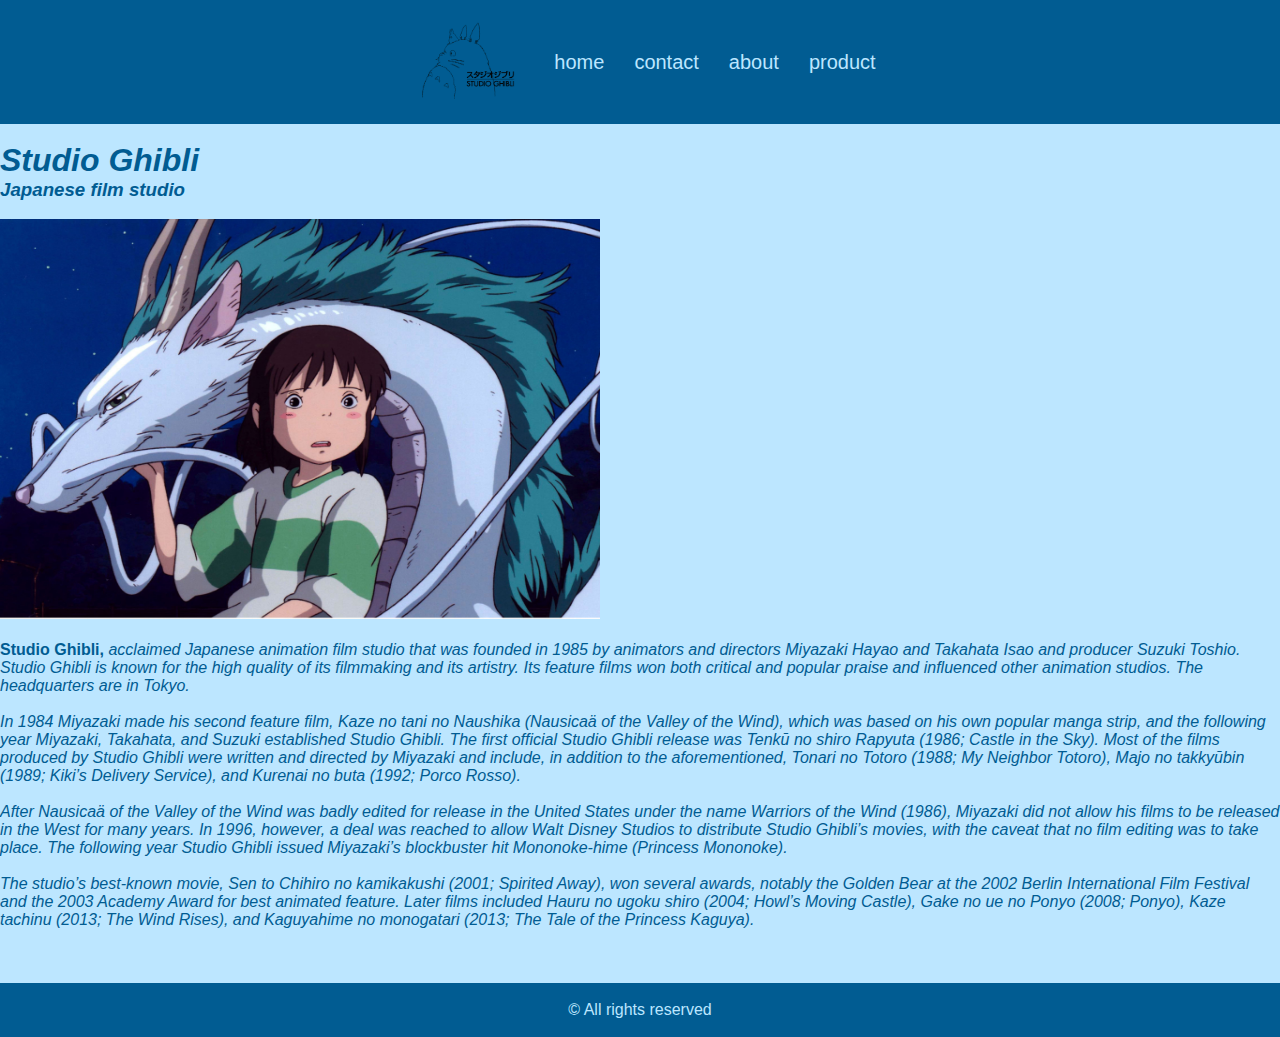
<file: index.html>
<!DOCTYPE html>
<html>
    <head>
        <meta name="viewport" content="width=device-width, initial-scale=1.0">
        <title>Studio Ghibli</title>
        <link rel="stylesheet" href="assets/css/style.css">
    </head>
    <body>
 <div class="hero">
    
    <nav>
        <a href="index.html">
        <img src="assets/img/Studio_Ghibli_logo.svg.png"  class="logo">
        </a>
        <ul>
            <li><a href="index.html">home</a> </li>
            <li><a href="contact.html">contact</a> </li>
            <li><a href="about.html">about</a> </li>
            <li><a href="product.html">product</a> </li>

        </ul>
        <div>

        </div>
    </nav>

 </div>
 <br>
 <h1><em>Studio Ghibli</em></h1>   
 <h3><em>Japanese film studio</em></h3>
 <br>
 <img src="assets/img/sd-aspect-1476866155-studioghibli-rexfeatures-5885275ah.jpg" height="400" width="600">
 <br><br>
 <p><b>Studio Ghibli,</b><em> acclaimed Japanese animation film studio that was founded in 1985 by animators and directors Miyazaki Hayao and Takahata Isao and producer Suzuki Toshio. Studio Ghibli is known for the high quality of its filmmaking and its artistry. Its feature films won both critical and popular praise and influenced other animation studios. The headquarters are in Tokyo. <br>
<br>In 1984 Miyazaki made his second feature film, Kaze no tani no Naushika (Nausicaä of the Valley of the Wind), which was based on his own popular manga strip, and the following year Miyazaki, Takahata, and Suzuki established Studio Ghibli. The first official Studio Ghibli release was Tenkū no shiro Rapyuta (1986; Castle in the Sky). Most of the films produced by Studio Ghibli were written and directed by Miyazaki and include, in addition to the aforementioned, Tonari no Totoro (1988; My Neighbor Totoro), Majo no takkyūbin (1989; Kiki’s Delivery Service), and Kurenai no buta (1992; Porco Rosso).
<br><br>After Nausicaä of the Valley of the Wind was badly edited for release in the United States under the name Warriors of the Wind (1986), Miyazaki did not allow his films to be released in the West for many years. In 1996, however, a deal was reached to allow Walt Disney Studios to distribute Studio Ghibli’s movies, with the caveat that no film editing was to take place. The following year Studio Ghibli issued Miyazaki’s blockbuster hit Mononoke-hime (Princess Mononoke).
<br><br>The studio’s best-known movie, Sen to Chihiro no kamikakushi (2001; Spirited Away), won several awards, notably the Golden Bear at the 2002 Berlin International Film Festival and the 2003 Academy Award for best animated feature. Later films included Hauru no ugoku shiro (2004; Howl’s Moving Castle), Gake no ue no Ponyo (2008; Ponyo), Kaze tachinu (2013; The Wind Rises), and Kaguyahime no monogatari (2013; The Tale of the Princess Kaguya).</em>
</p>
    </body>
    <br><br><br>
    <footer>
        <center>
            <br><p>&copy; All rights reserved</p><br>
        </center>
    </footer>
</html>
</file>
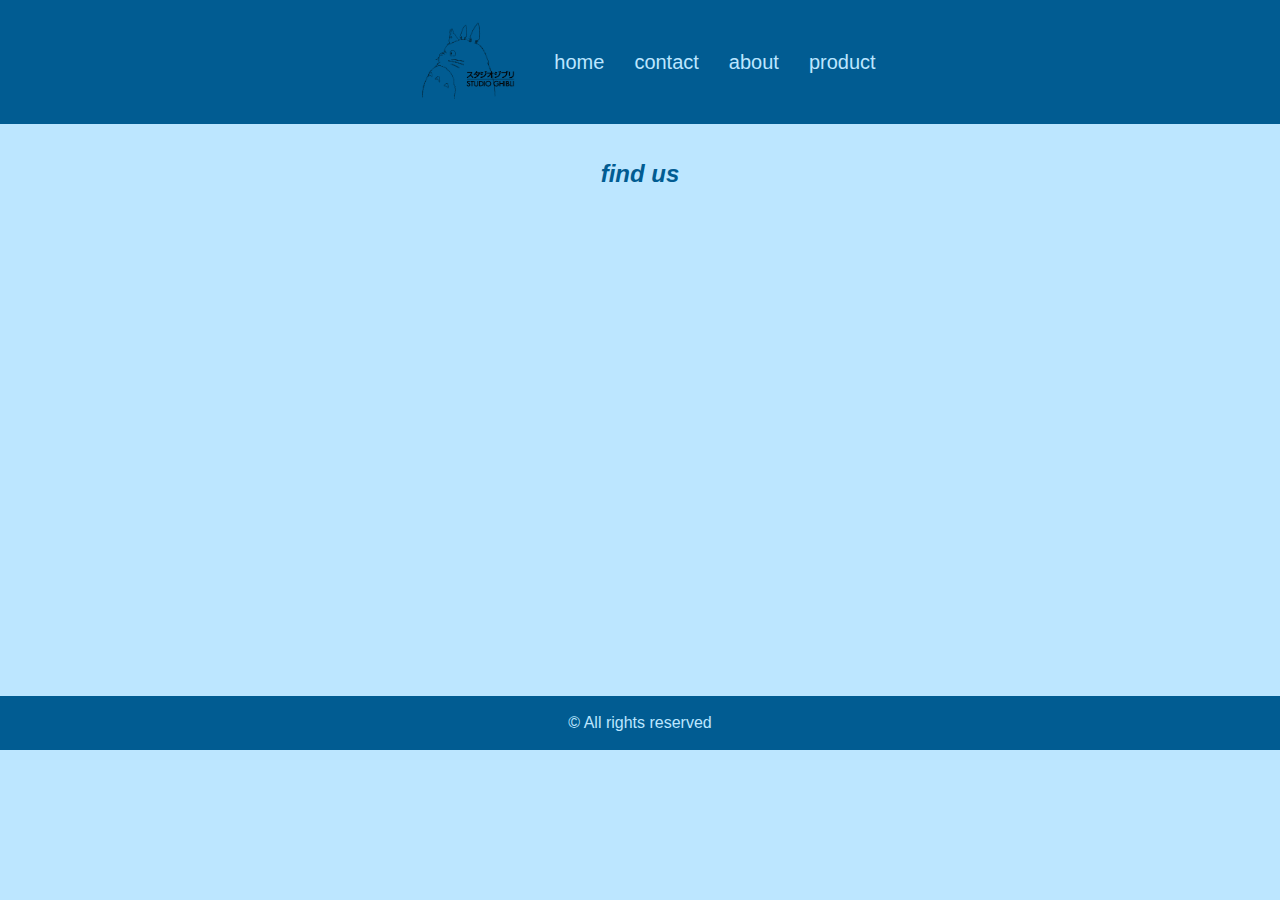
<file: about.html>
<!DOCTYPE html>
<html>
    <head>
        <meta name="viewport" content="width=device-width, initial-scale=1.0">
        <title>Studio Ghibli</title>
        <link rel="stylesheet" href="assets/css/style.css">
    </head>
    <body>
 <div class="hero">
    
    <nav>
        <a href="about.html">
            <img src="assets/img/Studio_Ghibli_logo.svg.png"  class="logo">
            </a>
            <ul>
                <li><a href="index.html">home</a> </li>
                <li><a href="contact.html">contact</a> </li>
                <li><a href="about.html">about</a> </li>
                <li><a href="product.html">product</a> </li>
            </ul>
        <div>

        </div>
    </nav>

 </div>
 
 <br><br>
 <center><h2><em>find us</em></h2></center>
 <center><iframe src="https://www.google.com/maps/embed?pb=!1m18!1m12!1m3!1d206058.29558079905!2d43.837665356297!3d36.199128758406346!2m3!1f0!2f0!3f0!3m2!1i1024!2i768!4f13.1!3m3!1m2!1s0x400722fe13443461%3A0x3e01d63391de79d1!2sErbil%2C%20Erbil%20Governorate!5e0!3m2!1sen!2siq!4v1727368728766!5m2!1sen!2siq" width="600" height="450" style="border:0;" allowfullscreen="" loading="lazy" referrerpolicy="no-referrer-when-downgrade"></iframe>
 </center> </body>
    <br><br><br>
    <footer>
        <center>
            <br><p>&copy; All rights reserved</p><br>
        </center>
    </footer>
</html>
</file>
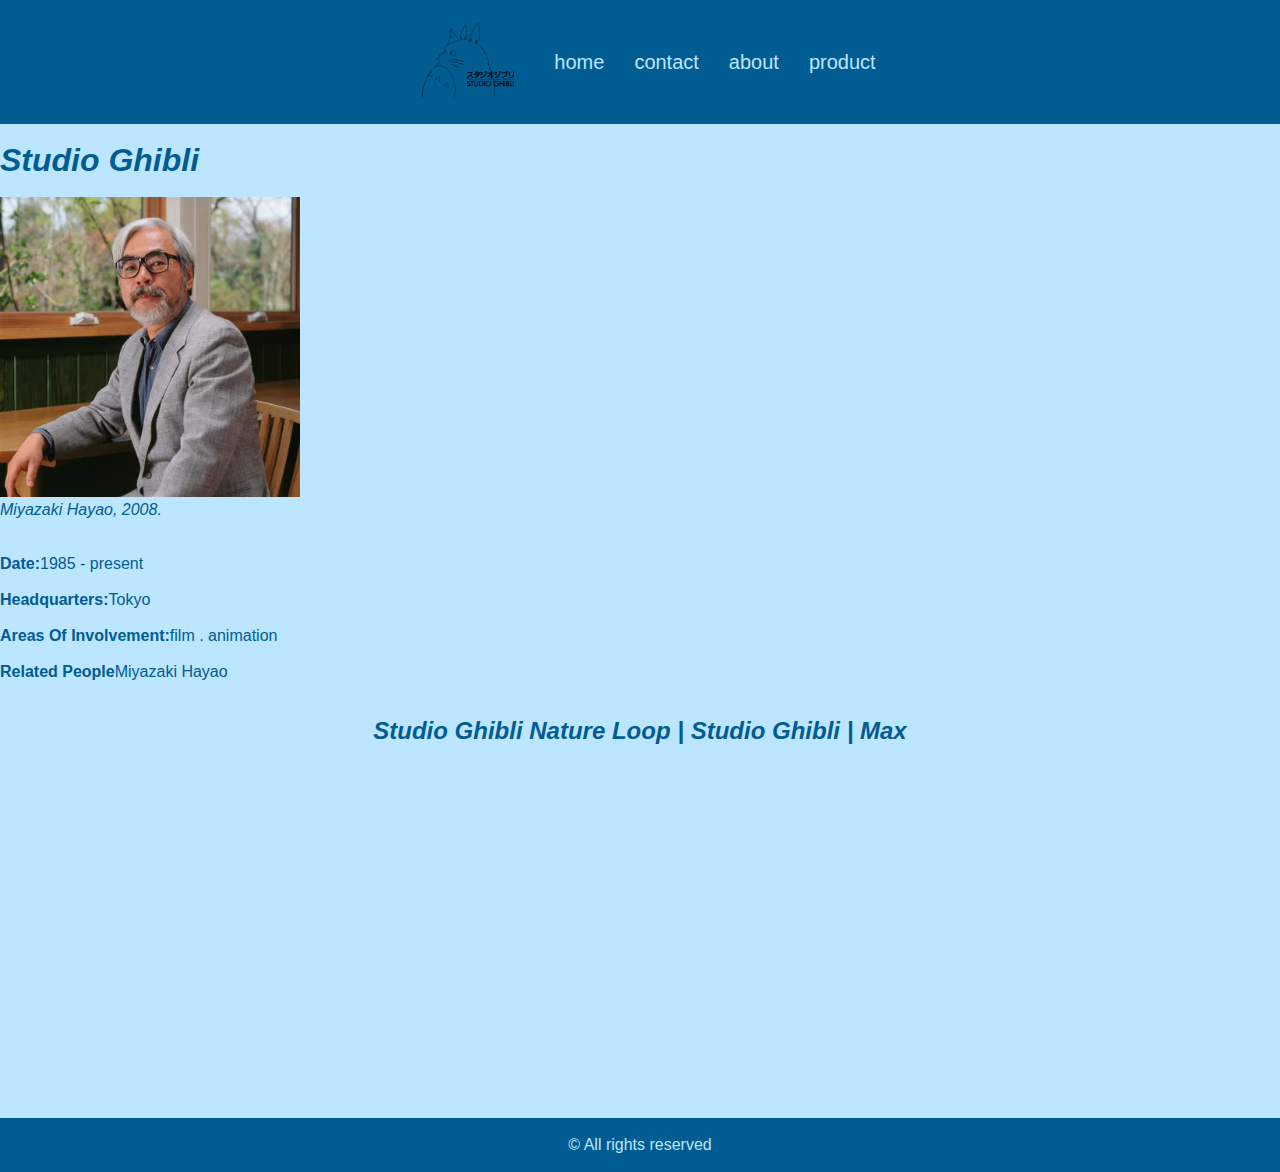
<file: contact.html>
<!DOCTYPE html>
<html>
    <head>
        <meta name="viewport" content="width=device-width, initial-scale=1.0">
        <title>Studio Ghibli</title>
        <link rel="stylesheet" href="assets/css/style.css">
    </head>
    <body>
 <div class="hero">
    
    <nav>
        <a href="contact.html">
            <img src="assets/img/Studio_Ghibli_logo.svg.png"  class="logo">
            </a>
            <ul>
                <li><a href="index.html">home</a> </li>
                <li><a href="contact.html">contact</a> </li>
                <li><a href="about.html">about</a> </li>
                <li><a href="product.html">product</a> </li>

        </div>
    </nav>

 </div>
 <br>
 <h1><em>Studio Ghibli</em></h1>
 <br>
 <img src="assets/img/Miyazaki-Hayao-2008.webp" height="300" width="300" >
 <br> <p><em>Miyazaki Hayao, 2008.</em></p>
 <br><br> 
 <p><b>Date:</b>1985 - present</p><br><p><b>Headquarters:</b>Tokyo</p>
 <br><p><b>Areas Of Involvement:</b>film . animation</p>
 <br><p><b>Related People</b>Miyazaki Hayao</p>
 <br><br>
 <center><h2><em>Studio Ghibli Nature Loop | Studio Ghibli | Max</em></h2></center>
    <center>
        <iframe width="560" height="315" src="https://www.youtube.com/embed/z9Ug-3qhrwY?si=G2PKocIn6MzGXn6x" title="YouTube video player" frameborder="0" allow="accelerometer; autoplay; clipboard-write; encrypted-media; gyroscope; picture-in-picture; web-share" referrerpolicy="strict-origin-when-cross-origin" allowfullscreen></iframe>
    </center>
    </body>
    <br><br><br>
    <footer>
        <center>
            <br><p>&copy; All rights reserved</p><br>
        </center>
    </footer>
</html>
</file>
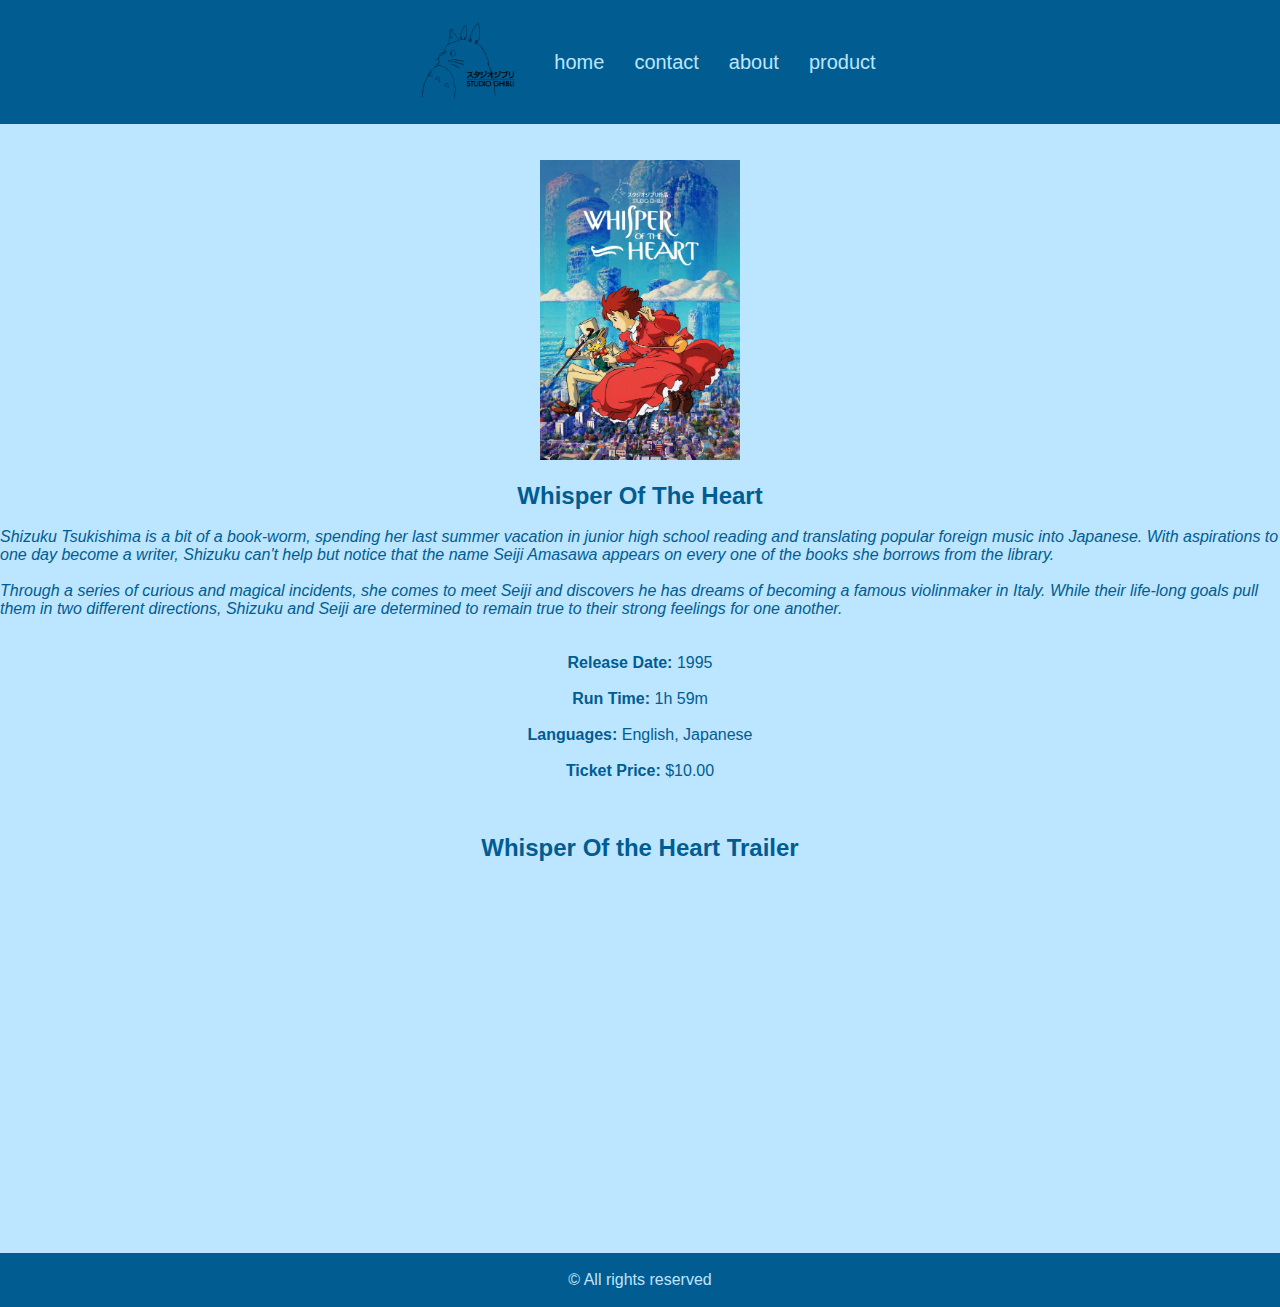
<file: details (2).html>
<!DOCTYPE html>
<html>
    <head>
        <meta name="viewport" content="width=device-width, initial-scale=1.0">
        <title>Studio Ghibli</title>
        <link rel="stylesheet" href="assets/css/style.css">
    </head>
    <body>
        <div class="hero">
    
            <nav>
                <a href="details (2).html">
                    <img src="assets/img/Studio_Ghibli_logo.svg.png"  class="logo">
                    </a>
                    <ul>
                        <li><a href="index.html">home</a> </li>
                        <li><a href="contact.html">contact</a> </li>
                        <li><a href="about.html">about</a> </li>
                        <li><a href="product.html">product</a> </li>
                    </ul>
            </nav>
        </div>
        <main>
            <br><br> <center><img src="assets/img/WhisperOfTheHeart-StudioGhibliJapanaeseAnimatedMoviePoster_162e5de5-d158-45b0-a78a-9926bac3de47.jpg" height="300" width="200"> </center>
            <br> <center><h2>Whisper Of The Heart</h2></center>
            <br><p><em>Shizuku Tsukishima is a bit of a book-worm, spending her last summer vacation in junior high school reading and translating popular foreign music into Japanese. With aspirations to one day become a writer, Shizuku can't help but notice that the name Seiji Amasawa appears on every one of the books she borrows from the library.

               <br><br> Through a series of curious and magical incidents, she comes to meet Seiji and discovers he has dreams of becoming a famous violinmaker in Italy. While their life-long goals pull them in two different directions, Shizuku and Seiji are determined to remain true to their strong feelings for one another.</em></p>
               <br><br><center><p><b>Release Date: </b>1995 <br><br><b>Run Time: </b> 1h 59m <br><br><b>Languages: </b>English, Japanese <br><br><b>Ticket Price: </b>$10.00</p></center>
        </main>
        <br><br><br>
        <center><h2>Whisper Of the Heart Trailer</h2></center>
        <br><center><iframe width="560" height="315" src="https://www.youtube.com/embed/kZp0fIPq8OI?si=uwe0wyqx9s2gONKd" title="YouTube video player" frameborder="0" allow="accelerometer; autoplay; clipboard-write; encrypted-media; gyroscope; picture-in-picture; web-share" referrerpolicy="strict-origin-when-cross-origin" allowfullscreen></iframe></center>
    </body>
    <br><br><br>
    <footer>
        <center>
            <br><p>&copy; All rights reserved</p><br>
        </center>
    </footer>
</html>
</file>
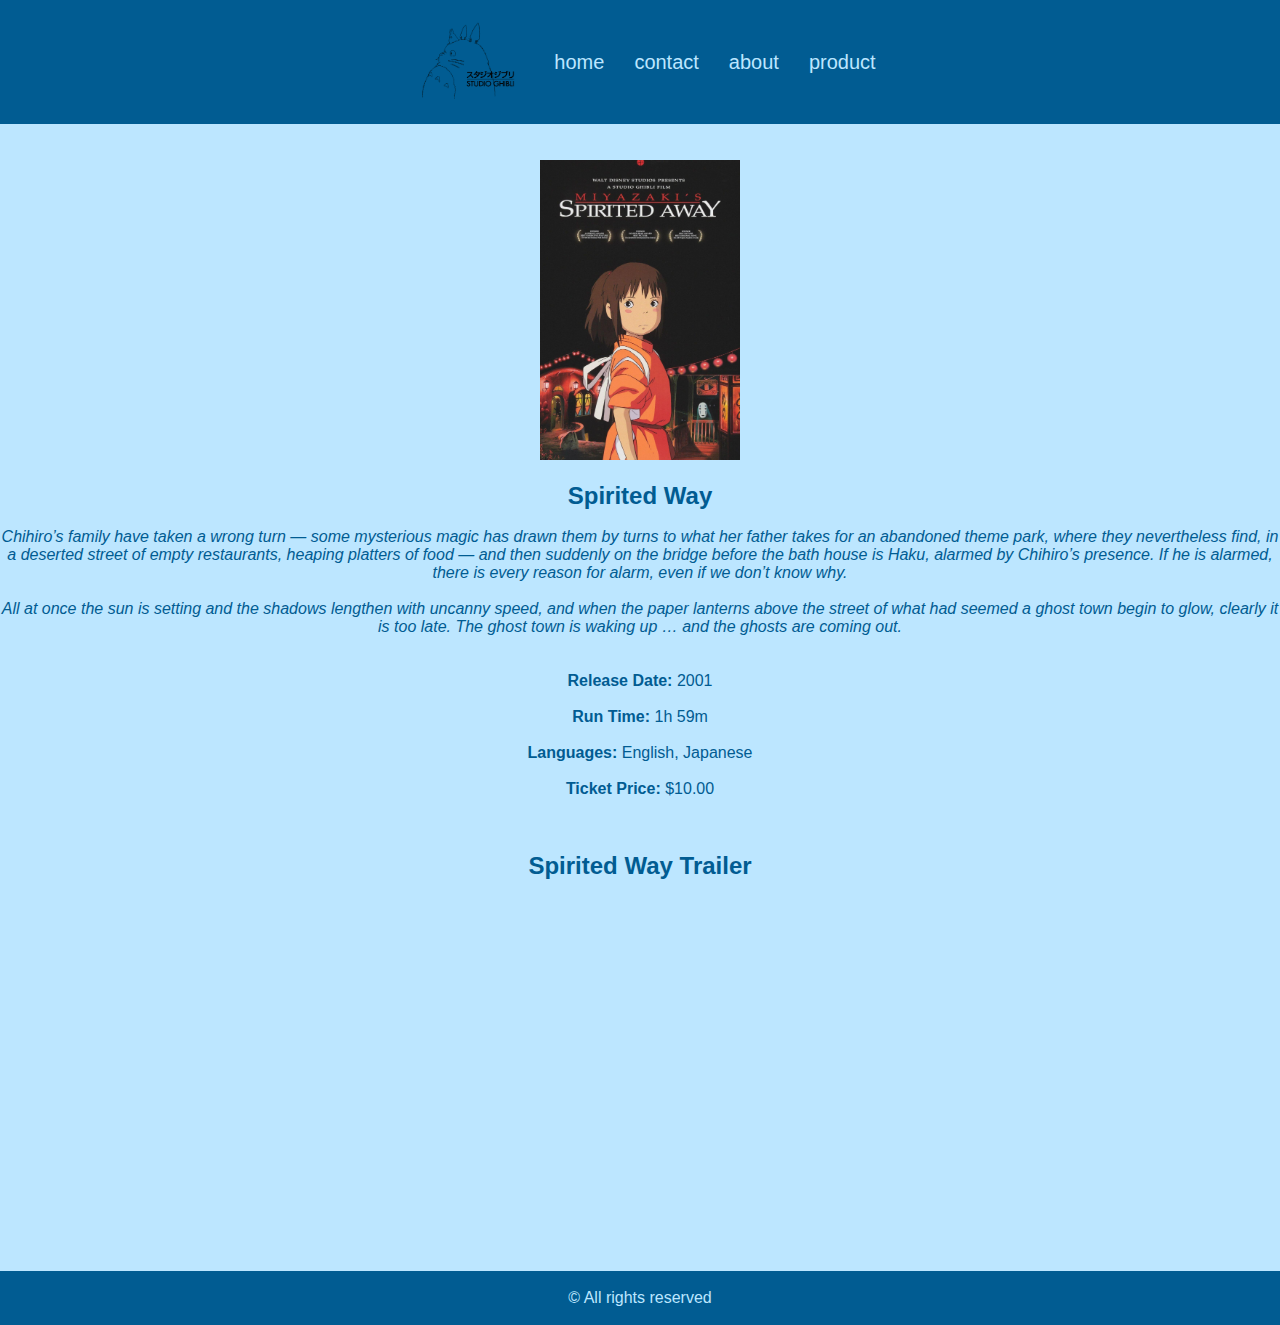
<file: details (3).html>
<!DOCTYPE html>
<html>
    <head>
        <meta name="viewport" content="width=device-width, initial-scale=1.0">
        <title>Studio Ghibli</title>
        <link rel="stylesheet" href="assets/css/style.css">
    </head>
    
        <div class="hero">
    
            <nav>
                <a href="details (2).html">
                    <img src="assets/img/Studio_Ghibli_logo.svg.png"  class="logo">
                    </a>
                    <ul>
                        <li><a href="index.html">home</a> </li>
                        <li><a href="contact.html">contact</a> </li>
                        <li><a href="about.html">about</a> </li>
                        <li><a href="product.html">product</a> </li>
                    </ul>
            </nav>
        </div>
        <main>
            <br><br><center><img src="assets/img/SpiritedAway-Miyazaki-StudioGhibliJapanaeseAnimatedMoviePoster_397eace8-3fe4-446f-be54-15bf34750a8e.jpg" height="300" width="200"></center>
           <br><center><h2>Spirited Way</h2></center>
           <br><center><p><em>Chihiro’s family have taken a wrong turn — some mysterious magic has drawn them by turns to what her father takes for an abandoned theme park, where they nevertheless find, in a deserted street of empty restaurants, heaping platters of food — and then suddenly on the bridge before the bath house is Haku, alarmed by Chihiro’s presence. If he is alarmed, there is every reason for alarm, even if we don’t know why.<br><br>
            All at once the sun is setting and the shadows lengthen with uncanny speed, and when the paper lanterns above the street of what had seemed a ghost town begin to glow, clearly it is too late. The ghost town is waking up … and the ghosts are coming out.</em></p></center><br><br>
            <center><p><b>Release Date: </b>2001 <br><br> <b>Run Time: </b>1h 59m <br><br><b>Languages: </b>English, Japanese <br><br><b>Ticket Price: </b>$10.00</p></center>
        </main>
        <br><br><br>
        <center><h2>Spirited Way Trailer</h2></center>
        <br><center><iframe width="560" height="315" src="https://www.youtube.com/embed/ByXuk9QqQkk?si=CrMhf6So48HNKoAa" title="YouTube video player" frameborder="0" allow="accelerometer; autoplay; clipboard-write; encrypted-media; gyroscope; picture-in-picture; web-share" referrerpolicy="strict-origin-when-cross-origin" allowfullscreen></iframe></center>
     </body>
    <br><br><br>
    <footer>
        <center>
            <br><p>&copy; All rights reserved</p><br>
        </center>
    </footer>
</html>
</file>
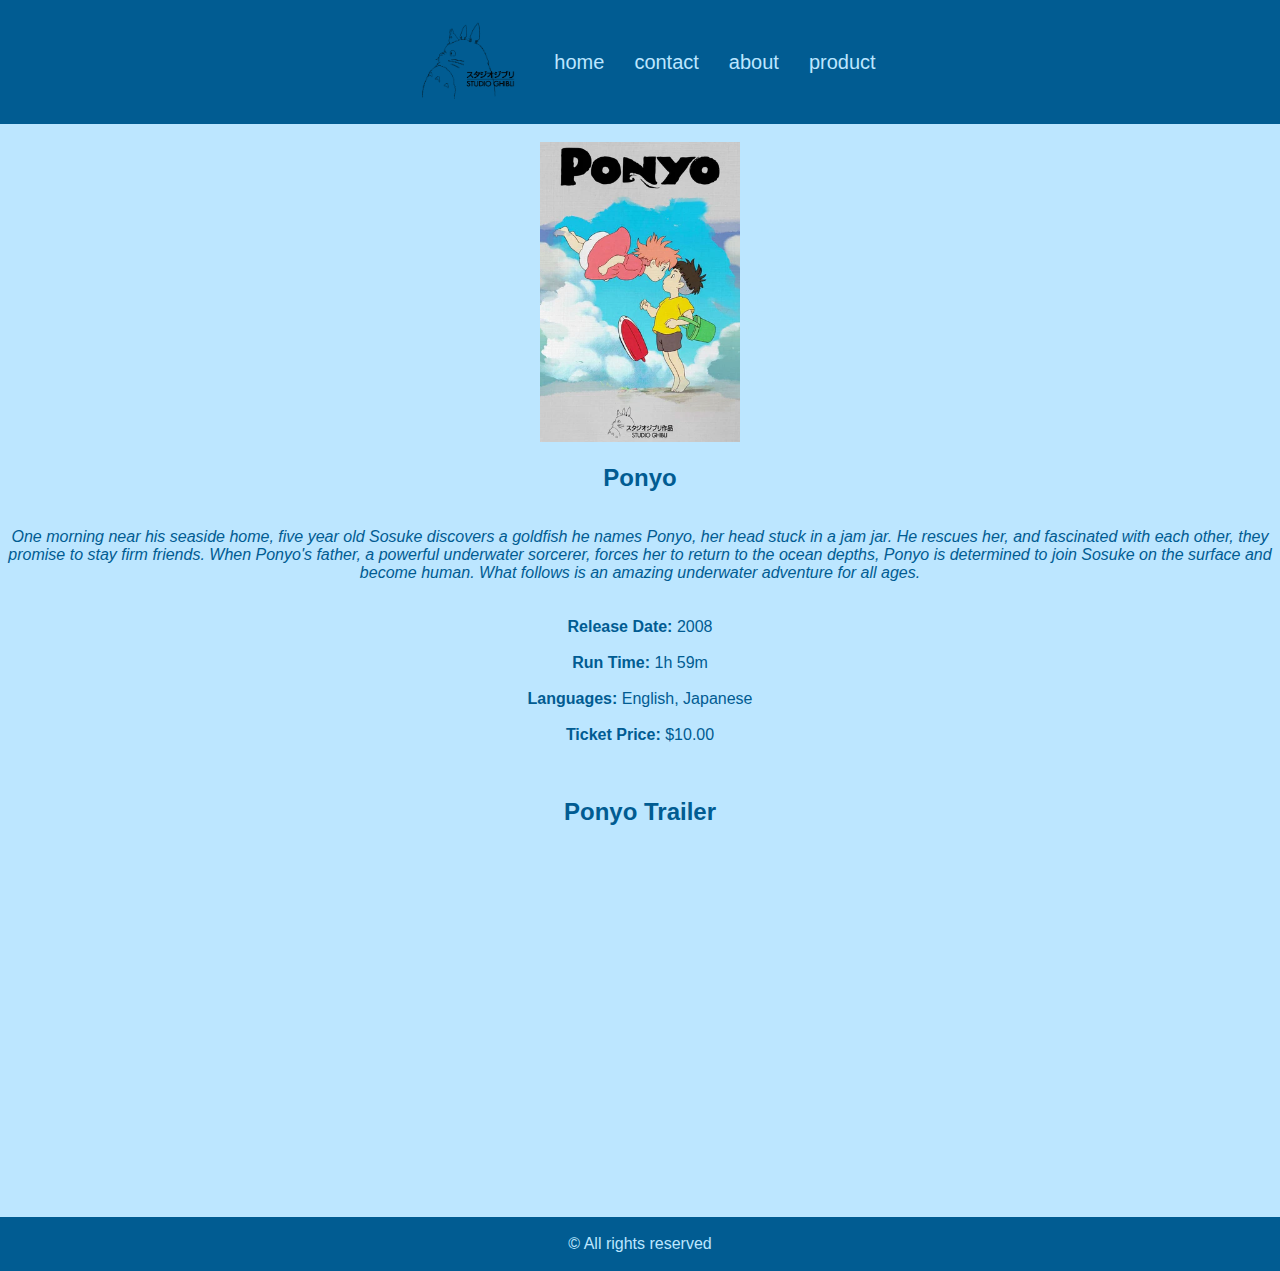
<file: details (4).html>
<!DOCTYPE html>
<html>
    <head>
        <meta name="viewport" content="width=device-width, initial-scale=1.0">
        <title>Studio Ghibli</title>
        <link rel="stylesheet" href="assets/css/style.css">
    </head>
    <body>
        <div class="hero">
    
            <nav>
                <a href="details (2).html">
                    <img src="assets/img/Studio_Ghibli_logo.svg.png"  class="logo">
                    </a>
                    <ul>
                        <li><a href="index.html">home</a> </li>
                        <li><a href="contact.html">contact</a> </li>
                        <li><a href="about.html">about</a> </li>
                        <li><a href="product.html">product</a> </li>
                    </ul>
            </nav>
        </div>
        <main>
            <br> <center><img src="assets/img/Ponyo-StudioGhibli-JapanaeseAnimatedMovieArtPoster_b98721bc-ab8e-4035-9346-e6412d133ce9_large.webp" height="300" width="200">
                <br><br><center><h2>Ponyo</h2></center>
                <br><br><center><p><em>One morning near his seaside home, five year old Sosuke discovers a goldfish he names Ponyo, her head stuck in a jam jar. He rescues her, and fascinated with each other, they promise to stay firm friends. When Ponyo's father, a powerful underwater sorcerer, forces her to return to the ocean depths, Ponyo is determined to join Sosuke on the surface and become human. What follows is an amazing underwater adventure for all ages.</em></p></center>
                <br><br><center><p><b>Release Date: </b>2008 <br><br><b>Run Time: </b> 1h 59m <br><br><b>Languages: </b>English, Japanese <br><br><b>Ticket Price: </b>$10.00</p></center>
            </main>
            <br><br><br>
        <center><h2>Ponyo Trailer</h2></center>
        <br><center><iframe width="560" height="315" src="https://www.youtube.com/embed/CsR3KVgBzSM?si=3DPGPSH6iTN1VJYq" title="YouTube video player" frameborder="0" allow="accelerometer; autoplay; clipboard-write; encrypted-media; gyroscope; picture-in-picture; web-share" referrerpolicy="strict-origin-when-cross-origin" allowfullscreen></iframe></center>
        </body>
        <br><br><br>
        <footer>
            <center>
                <br><p>&copy; All rights reserved</p><br>
            </center>
        </footer>
    </html>
</file>
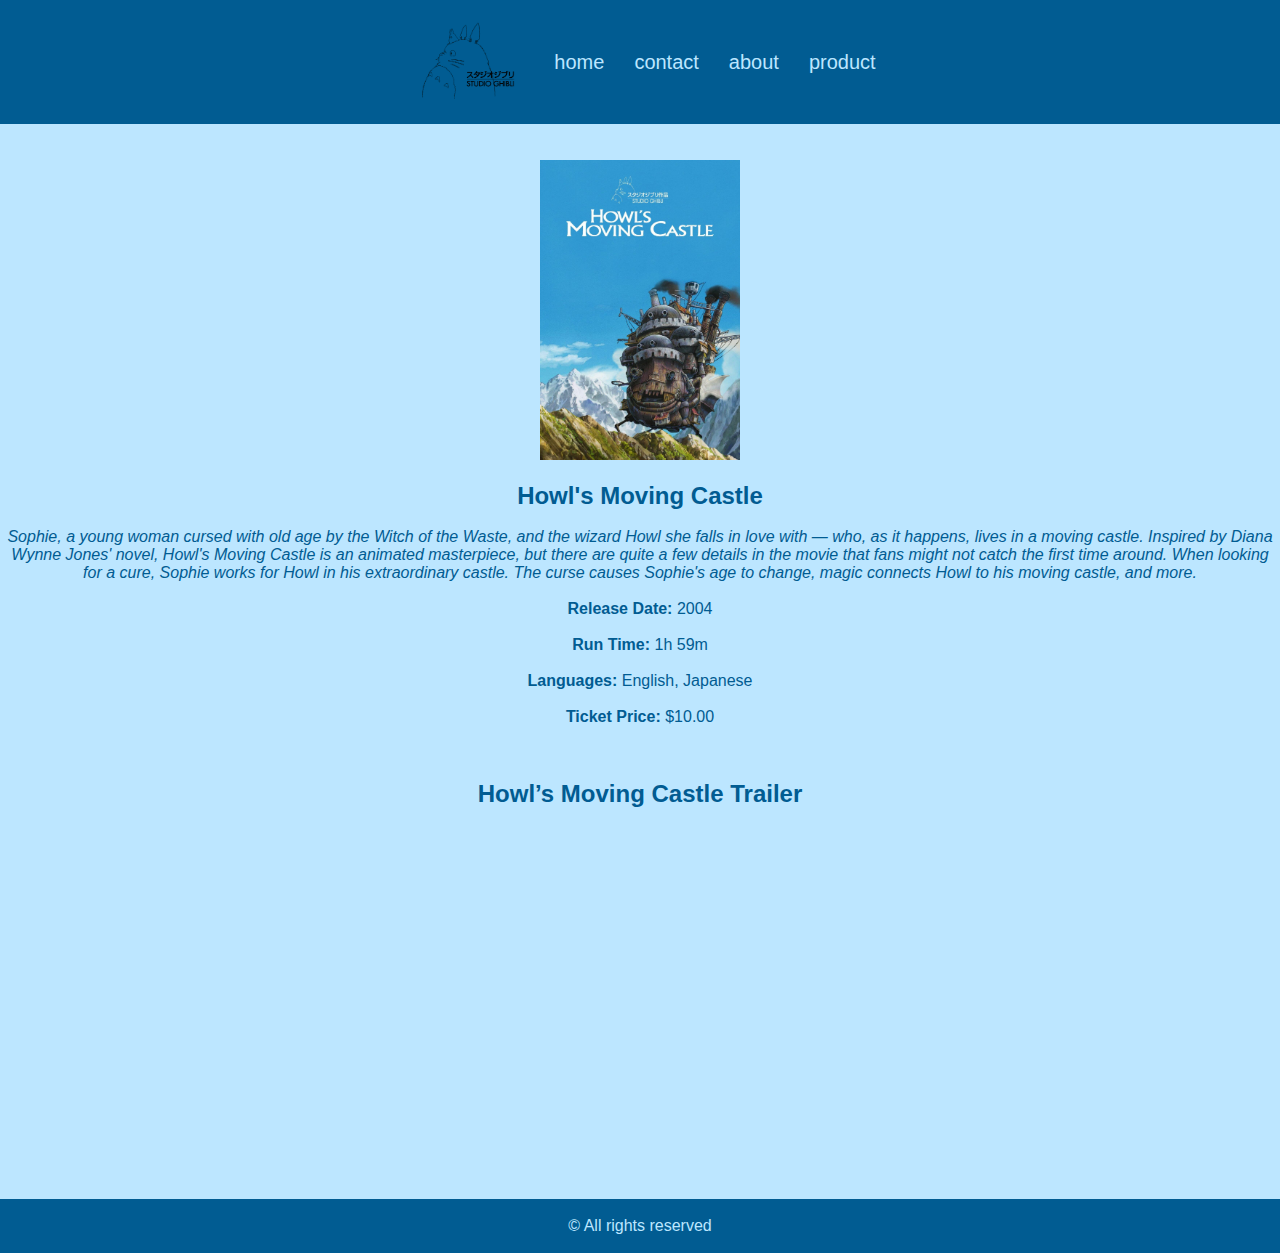
<file: details.html>
<!DOCTYPE html>
<html>
    <head>
        <meta name="viewport" content="width=device-width, initial-scale=1.0">
        <title>Studio Ghibli</title>
        <link rel="stylesheet" href="assets/css/style.css">
    </head>
    <body>
        <div class="hero">
    
            <nav>
                <a href="details.html">
                    <img src="assets/img/Studio_Ghibli_logo.svg.png"  class="logo">
                    </a>
                    <ul>
                        <li><a href="index.html">home</a> </li>
                        <li><a href="contact.html">contact</a> </li>
                        <li><a href="about.html">about</a> </li>
                        <li><a href="product.html">product</a> </li>
                    </ul>
            </nav>
        </div>
        <main>
           <br><br> <center> <img src="assets/img/Howl_sMovingCastle-StudioGhibliJapanaeseAnimatedMoviePoster_fa77d4e4-6f54-4704-83ef-d2eb5bc1b523.jpg" height="300" width="200"></center>
          <br> <center><h2>Howl's Moving Castle</h2><br><p><em>Sophie, a young woman cursed with old age by the Witch of the Waste, and the wizard Howl she falls in love with — who, as it happens, lives in a moving castle. Inspired by Diana Wynne Jones' novel, Howl's Moving Castle is an animated masterpiece, but there are quite a few details in the movie that fans might not catch the first time around. When looking for a cure, Sophie works for Howl in his extraordinary castle. The curse causes Sophie's age to change, magic connects Howl to his moving castle, and more.</em>
       <br><br> <b>Release Date: </b>2004  <br><br> <b>Run Time: </b>1h 59m <br><br> <b>Languages: </b>English, Japanese <br><br><b>Ticket Price: </b>$10.00 </p></center>
        </main>
        <br><br><br>
        <center><h2>Howl’s Moving Castle Trailer</h2></center>
        <br> <center><iframe width="560" height="315" src="https://www.youtube.com/embed/iwROgK94zcM?si=gjuE7hlr-1LvLd03" title="YouTube video player" frameborder="0" allow="accelerometer; autoplay; clipboard-write; encrypted-media; gyroscope; picture-in-picture; web-share" referrerpolicy="strict-origin-when-cross-origin" allowfullscreen></iframe></center>
    </body>
    <br><br><br>
    <footer>
        <center>
            <br><p>&copy; All rights reserved</p><br>
        </center>
    </footer>
</html>
</file>
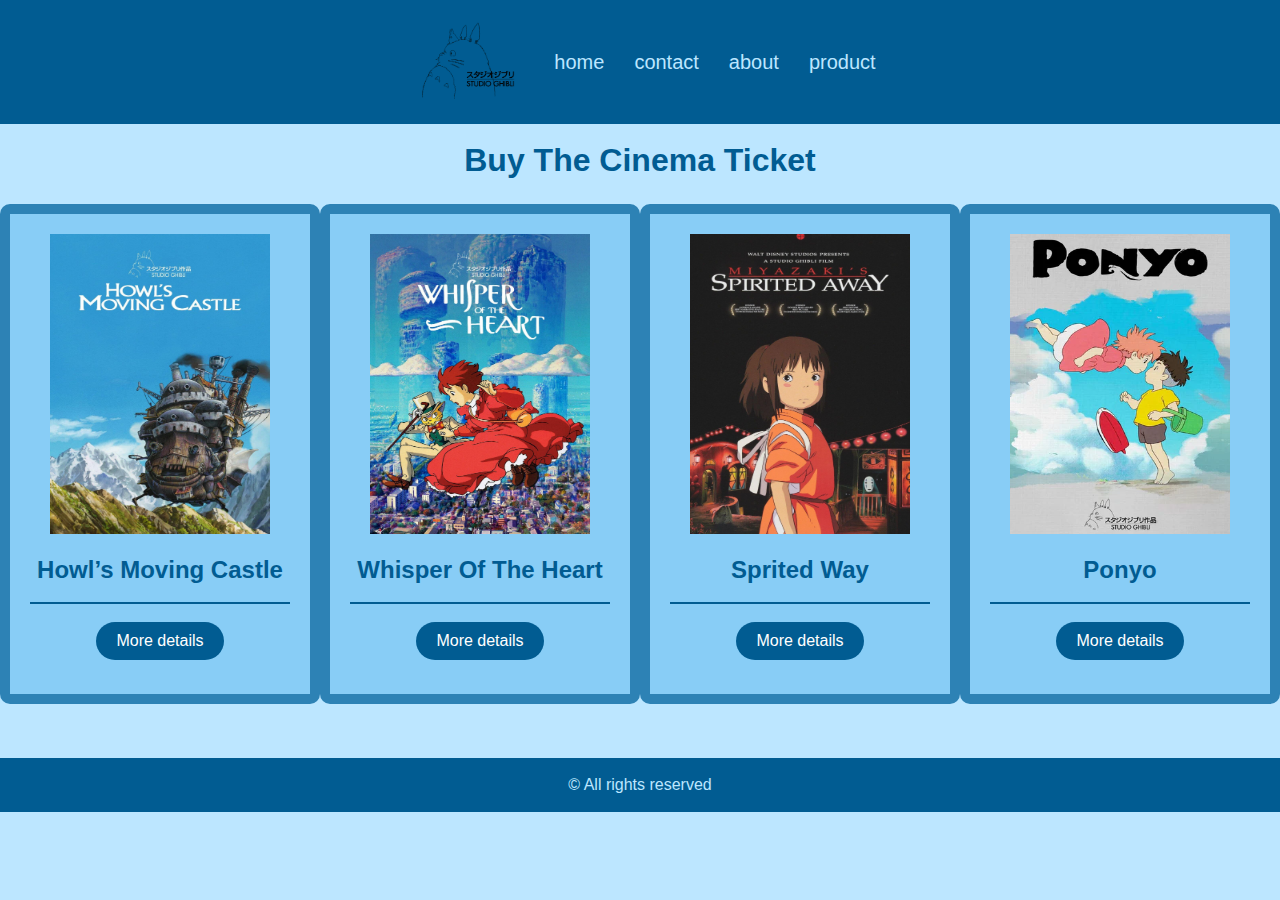
<file: product.html>
<!DOCTYPE html>
<html>
    <head>
        <meta name="viewport" content="width=device-width, initial-scale=1.0">
        <title>Studio Ghibli</title>
        <link rel="stylesheet" href="assets/css/style.css">
    </head>
    <body>
 <div class="hero">
    
    <nav>
        <a href="product.html">
            <img src="assets/img/Studio_Ghibli_logo.svg.png"  class="logo">
            </a>
            <ul>
                <li><a href="index.html">home</a> </li>
                <li><a href="contact.html">contact</a> </li>
                <li><a href="about.html">about</a> </li>
                <li><a href="product.html">product</a> </li>
            </ul>
    </nav>

 </div>
 <br>
 <main>
    <center><h1>Buy The Cinema Ticket</h1></center>
    <section class="container">
        <div class="box">
            
                <img src="assets/img/Howl_sMovingCastle-StudioGhibliJapanaeseAnimatedMoviePoster_fa77d4e4-6f54-4704-83ef-d2eb5bc1b523.jpg" height="300" width="220" alt="Howl’s Moving Castle">
                <br><br><h2>Howl’s Moving Castle</h2>
                <br><hr><br>
                <a href="details.html">More details</a>
            

        </div>
        <div class="box">
            

                <img src="assets/img/WhisperOfTheHeart-StudioGhibliJapanaeseAnimatedMoviePoster_162e5de5-d158-45b0-a78a-9926bac3de47.jpg" height="300" width="220" alt="Whisper Of The Heart">
                <br><br><h2>Whisper Of The Heart</h2>
                <br><hr><br>
                <a href="details (2).html" class="details2">More details</a>

            

        </div>
        <div class="box">
            
                <img src="assets/img/SpiritedAway-Miyazaki-StudioGhibliJapanaeseAnimatedMoviePoster_397eace8-3fe4-446f-be54-15bf34750a8e.jpg"
                 height="300" width="220" alt="Spirited Way">
                <br><br><h2>Sprited Way</h2>
                <br><hr><br>
                <a href="details (3).html" class="details-link">More details</a>
            

            

        </div>
        
        <div class="box">
            
            <img src="assets/img/Ponyo-StudioGhibli-JapanaeseAnimatedMovieArtPoster_b98721bc-ab8e-4035-9346-e6412d133ce9_large.webp" height="300" width="220" alt="Ponyo">
            <br><br><h2>Ponyo</h2>
            <br><hr><br>
            <a href="details (4).html">More details</a>
        

        

    </div>
    

 
     

    </section>
 </main>
    <br><br><br>
    <footer>
        <center>
            <br><p>&copy; All rights reserved</p><br>
        </center>
    </footer>
</html>
</file>
<file: assets/css/style.css>
*{
    margin: 0;
    padding: 0;
    box-sizing: border-box;
    font-family: 'poppins',sans-serif;
}
.hero{
    background-color: #015c92;
    
}

nav{
    padding: 10px;
    display: flex;
    align-items: center;
    justify-content: center;
}
.logo{
    width: 150px;
    height:100px;
}
nav ul{
    display: flex;
    padding: 0;
}
nav ul li{
    display: inline-block;
    list-style: none;
    margin: 10px 15px;
}
nav ul li a{
    text-decoration: none;
    color: #bce6ff ;
    font-weight: 400;
    font-size: 20px;
    }
    nav ul li a:hover {
        color: orangered;
    }


body{
    background-color:#bce6ff;
    color:#015c92;

}



.box{
    margin-top: 25px;
    padding: 20px;
    border: 10px solid #2d82b5;
    border-radius: 10px;
    background-color: #88cdf6;
    text-align: center;
   width: 320px;
   height: 500px;
    
    
    }

hr{
    border: none;
    height: 2px;
    background-color: #015c92;
}
.container{
    display: flex;
    justify-content: space-evenly;
    flex-wrap: wrap;
}
.box a {
    display: inline-block;
    padding: 10px 20px;
    background-color: #015c92;
    color: white;
    font-size: 16px;
    text-align: center;
    text-decoration: none;
    border-radius: 20px;
   
}
.box a:hover {
background-color: #00304d;
color: white;
}

footer{
    background-color:#015c92;
    color:#bce6ff;
    width: 100vw;
    
}
</file>
